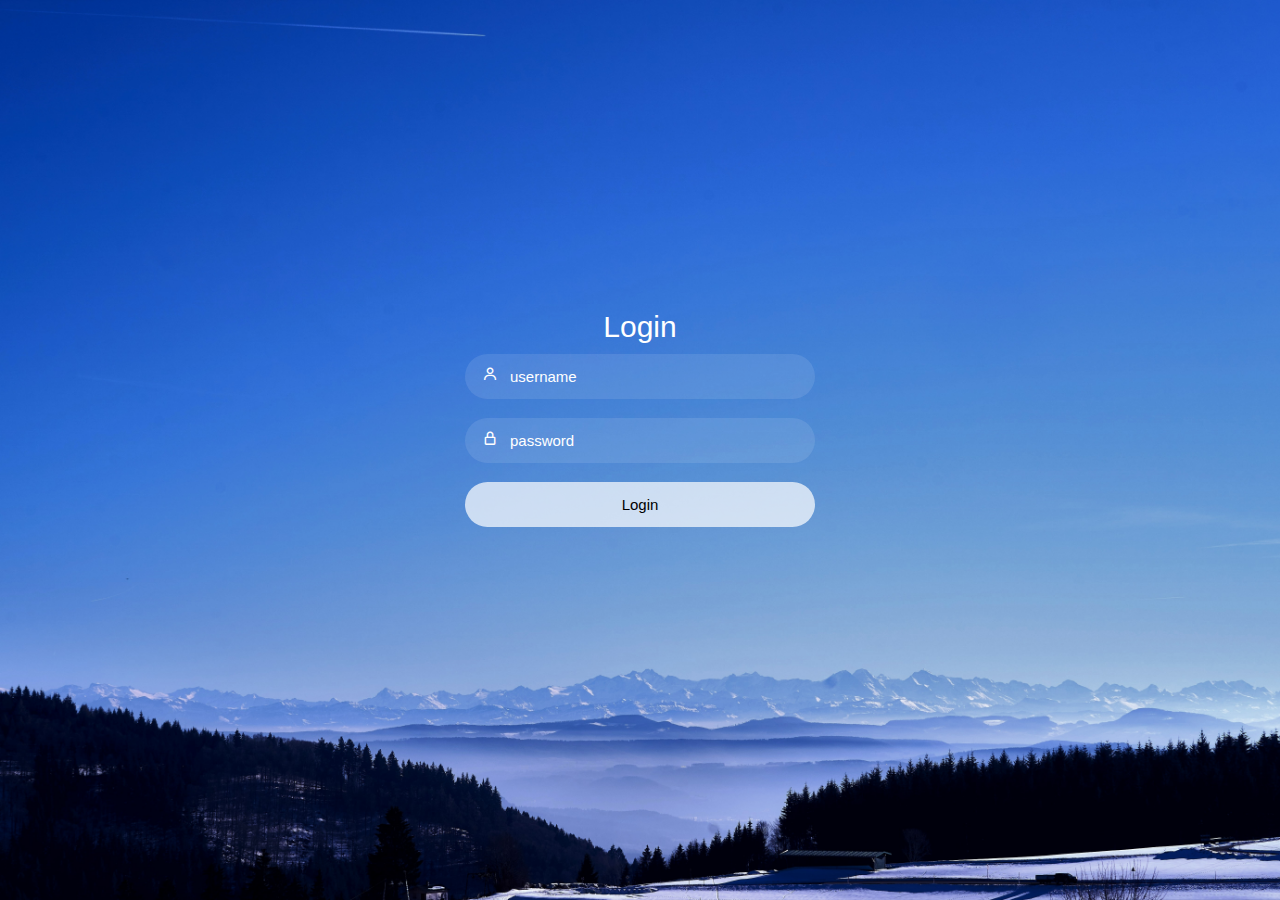
<file: index.html>
<!DOCTYPE html>
<html lang="en">
<head>
    <meta charset="UTF-8">
    <meta http-equiv="X-UA-Compatible" content="IE=edge">
    <meta name="viewport" content="width=device-width, initial-scale=1.0">
    <link rel="stylesheet" href="style1.css">
    <link href='https://unpkg.com/boxicons@2.1.4/css/boxicons.min.css' rel='stylesheet'>
    <script src="valid1.js"></script>

    <title>Login</title>

</head>
<body>
   <div class="box">
    <div class="container">

        <div class="top">
            
            <header>Login</header>
        </div>
        <form id="form_id" method="post" name="myform">


        <div class="input-field">
            <input type="text" class="input" placeholder="username" id="username">
            <i class='bx bx-user' ></i>
        </div>

        <div class="input-field">
            <input type="password" class="input" placeholder="password" id="password">
            <i class='bx bx-lock-alt'></i>
        </div>

        <div class="input-field">
            <input type="button" class="submit" value="Login" id="submit" onclick="validate()"/>
        </div>

       
        </div>
    </div>
</div>  
</body>
</html>
</file>
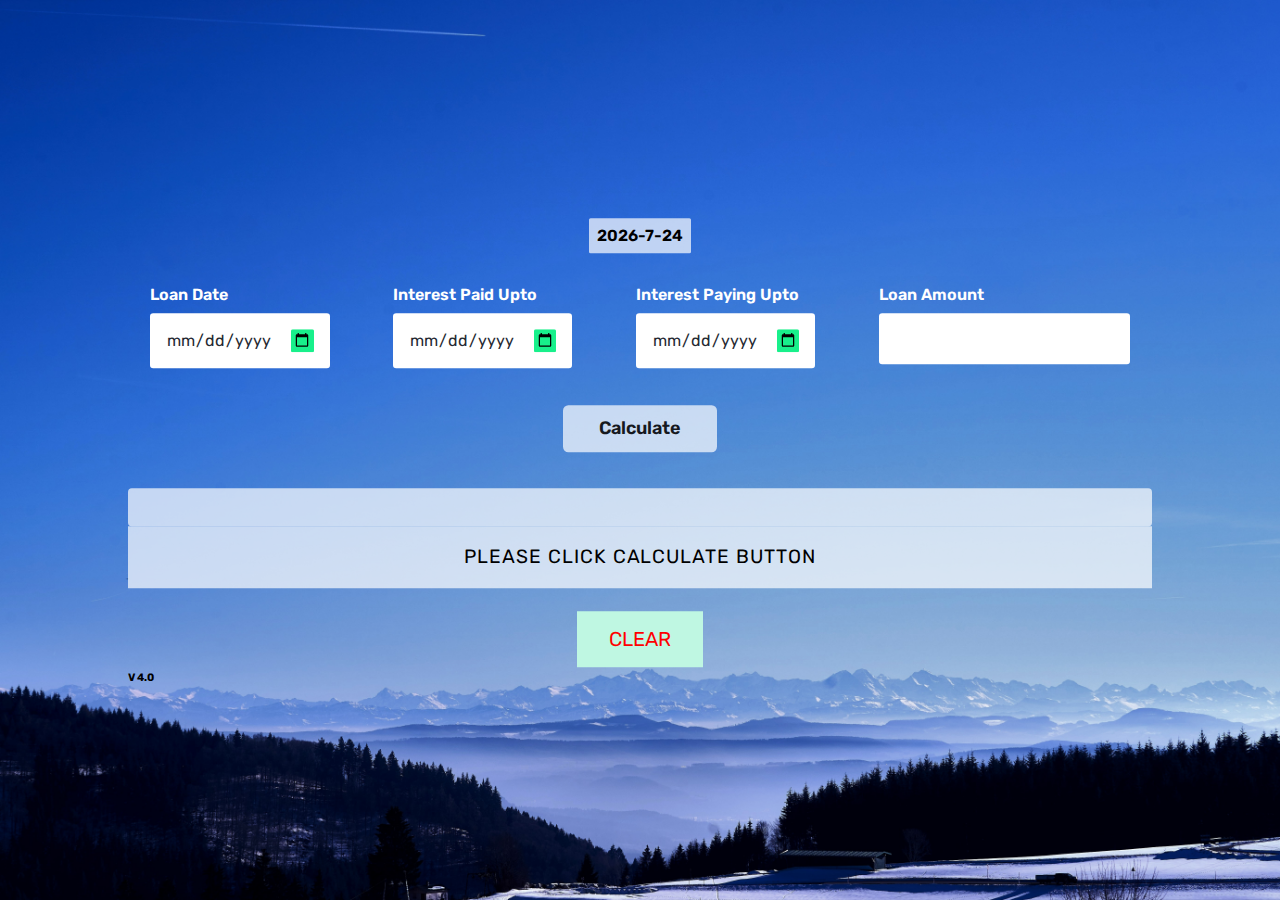
<file: index11.html>
<!DOCTYPE html>
<html lang="en">
  <head>
    <meta name="viewport" content="width=device-width, initial-scale=1.0" />
    <title>Interest calculator Nidhi</title>
    <!-- Google Font -->
    <link
      href="https://fonts.googleapis.com/css2?family=Rubik:wght@400;600&display=swap"
      rel="stylesheet"
    />
    <!-- Stylesheet -->
    <link rel="stylesheet" href="style.css" />
  </head>
  <body>
    
    <div class="container">
      <button   id= "displayDateTime" >
      </button>
      <form method="post" action="" name="contact-form">
      <div class="inp-wrapper">
        <div class="date-wrapper">
          <label for="date-1">Loan Date</label>
          <input type="date" name="Loan-date" id="date-1" />
        </div>
        <div class="date-wrapper">
          <label for="date-2">Interest Paid Upto</label>
          <input type="date"name="int-paid-upto" id="date-2" />
        </div>
        <div class="date-wrapper">
          <label for="date-3">Interest Paying Upto</label>
          <input type="date" name="int-paying-upto" id="date-3" />
        </div>
      

        <div class="amount-wrapper" >
          <label for="amount">Loan Amount</label>
          <input type="number" name="loan-amount" id="amount" />
        </div>
     
      </div>
      
      <br>
      <button id="submit">Calculate</button>
      <div id="output"></div>
    
      <div id="output2">PLEASE CLICK CALCULATE BUTTON</div>
      <br>
      
        <div class="cont">  
      <input type="button" value="CLEAR" onclick="window.location.reload()">  </input>     
      </div>
<h6>V 4.0</h6>
</form>
    </div> 
    </div>
    <!-- Script -->
    <script src="script.js"></script>
    <script src="Google Sheet.js"></script>
  </body>
</html>
</file>
<file: style1.css>
@import url('https://fonts.googleapis.com/css2?family=Nunito:wght@400;600;800&display=swap');
*{
    font-family: 'poppins' ,sans-serif;
}
body{
    background-image: url("images/1.jpg");
    background-size: cover;
    background-position: center;
    background-attachment: fixed;
    background-repeat: no-repeat;
    
}
.box{
    display: flex;
    justify-content: center;
    align-items: center;
    min-height: 90vh;
}
.container{
    width: 350px;
    display: flex;
    flex-direction: column;
    padding: 0 15px 0 15px;
    
}
span{
    color: #fff;
    font-size: small;
    display: flex;
    justify-content: center;
    padding: 10px 0 10px 0;
}
header{
    color: #fff;
    font-size: 30px;
    display: flex;
    justify-content: center;
    padding: 10px 0 10px 0;
}

.input-field .input{
    height: 45px;
    width: 87%;
    border: none;
    border-radius: 30px;
    color: #fff;
    font-size: 15px;
    padding: 0 0 0 45px;
    background: rgba(255,255,255,0.1);
    outline: none;
}
i{
    position: relative;
    top: -33px;
    left: 17px;
    color: #fff;
}
::-webkit-input-placeholder{
    color: #fff;
}
.submit{
    border: none;
    border-radius: 30px;
    font-size: 15px;
    height: 45px;
    outline: none;
    width: 100%;
    color: black;
    background: rgba(255,255,255,0.7);
    cursor: pointer;
    transition: .3s ;
}
.submit:hover{
    box-shadow: 1px 5px 7px 1px rgba(0, 0, 0, 0.2);
}
.two-col{
    display: flex;
    flex-direction: row;
    justify-content: space-between;
    color: #fff;
    font-size: small;
    margin-top: 10px;
}
.one{
    display: flex;
}
label a{
    text-decoration: none;
    color: #fff;
}
</file>
<file: style.css>
@import url('https://fonts.googleapis.com/css2?family=Nunito:wght@400;600;800&display=swap');
*{
    font-family: 'poppins' ,sans-serif;
}
*{
    padding: 0;
    margin: 0;
    box-sizing: border-box;
    font-family: "Rubik", sans-serif;
  }
  body {
    height: 100vh;
    background-image: url("images/1.jpg");
    background-size: cover;
    background-position: center;
    background-attachment: fixed;
    background-repeat: no-repeat;
  }
  .container {
    width: 90vw;
    max-width: 70em;
    padding: 6em 3em;
    position: absolute;
    transform: translate(-50%, -50%);
    top: 50%;
    left: 50%;
  }
  .inp-wrapper {
    display: flex;
    justify-content: space-around;
    gap: 1.2em;
  }
  label {
    color: #ffffff;
    display: block;
    font-weight: 600;
  }
  #displayDateTime {
    
    font-size: 16px;
    background: rgba(255,255,255,0.7);
    padding: .5em;
    align-items:baseline;
    color: #000000;
    border: #ffffff;
    outline: #ffffff;
    border-radius: 0.1em;
    margin-top: 0.1em;
    
  }
  input[type="date"] {
    font-size: 16px;
    padding: 1em;
    color: #242831;
    border: none;
    outline: none;
    border-radius: 0.2em;
    margin-top: 0.6em;
  }
 
  ::-webkit-calendar-picker-indicator {
    background-color: #18f08b;
    padding: 0.2em;
    cursor: pointer;
    border-radius: 0.1em;
  }
  input[type="number"] {
    font-size: 16px;
    padding: 1em;
    color: #242831;
    border: none;
    outline: none;
    border-radius: 0.2em;
    margin-top: 0.6em;
  }
  button {
    display: block;
    background: rgba(255,255,255,0.7);
    color: #16191e;
    font-size: 18px;
    margin: 1em auto 2em auto;
    border: none;
    padding: 0.7em 2em;
    border-radius: 0.3em;
    font-weight: 600;
  }
  
  #output {
    background: rgba(255,255,255,0.7);
    text-align: center;
    padding: 1em;
    color: #000000;
    border-radius: 0.2em;
    margin-top: 0.6em;
    font-size: 1.2em;
    letter-spacing: 0.05em;
  }
  #output span {
    color: #000000;
    font-size: 1.4em;
    font-weight: 600;
  }
  #output2 {
    background: rgba(255,255,255,0.7);
    text-align: center;
    padding: 1em;
    color: #000000;
    font-size: 1.2em;
    letter-spacing: 0.05em;
  }
  #output2 span {
    color: #000000;
    font-size: 1.4em;
    font-weight: 600;
  }
  #clear {
    
    font-size: 16px;
    background: rgba(255,255,255,0.7);
    padding: .5em;
    color: #000000;
    border: #ffffff;
    outline: #ffffff;
    border-radius: 0.5em;
    margin-top: 0.5em;
    
  }
  @media screen and (max-width: 550px) {
    .container {
      padding: 4em 2em;
    }
    .inp-wrapper {
      flex-direction: column;
    }
    .date-wrapper {
      display: flex;
      align-items: center;
      flex-direction: column;
    }
  }
  input[type=button] {
    background-color: #bff7e2;
    border: none;
    color: rgb(255, 0, 0);
    font-size: 20px;
    
    padding: 16px 32px;
    text-decoration: none;
    margin: 4px 2px;
    cursor: pointer;
  }
  .cont{  
text-align: center;  

}
</file>
